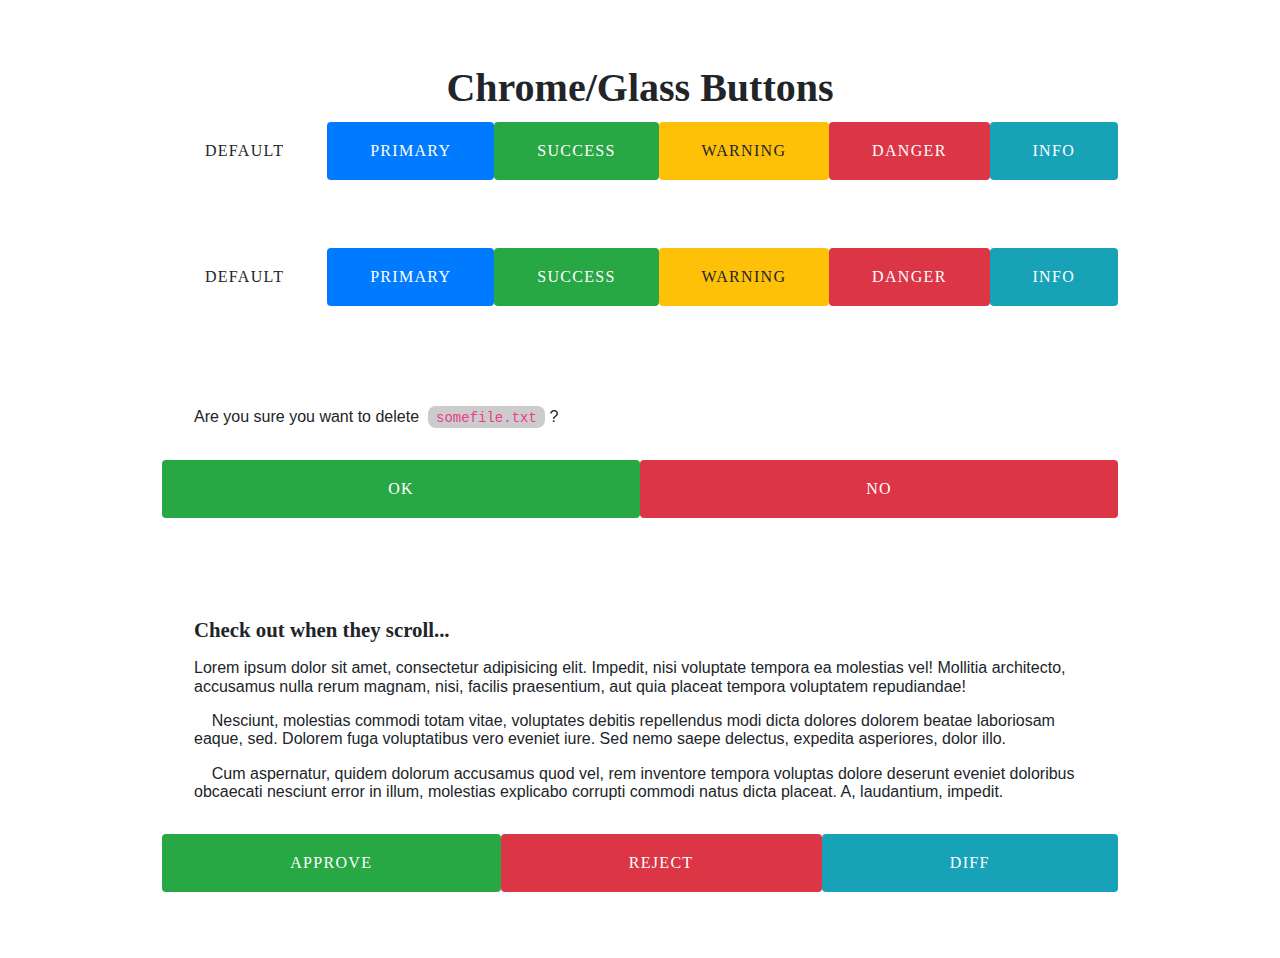
<file: templates/index.html>
<!doctype html>

<html lang="en">
<head>
  <meta charset="utf-8">

  <title>The HTML5 Herald</title>
  <meta name="description" content="The HTML5 Herald">
  <meta name="author" content="SitePoint">
  <link rel="stylesheet"
        href="https://cdnjs.cloudflare.com/ajax/libs/twitter-bootstrap/4.5.2/css/bootstrap.min.css"
        integrity="sha512-MoRNloxbStBcD8z3M/2BmnT+rg4IsMxPkXaGh2zD6LGNNFE80W3onsAhRcMAMrSoyWL9xD7Ert0men7vR8LUZg=="
        crossorigin="anonymous" />

<link rel="stylesheet" href="https://cdnjs.cloudflare.com/ajax/libs/font-awesome/5.14.0/css/all.min.css" integrity="sha512-1PKOgIY59xJ8Co8+NE6FZ+LOAZKjy+KY8iq0G4B3CyeY6wYHN3yt9PW0XpSriVlkMXe40PTKnXrLnZ9+fkDaog==" crossorigin="anonymous" />
  <link rel="stylesheet" href="../static/css/style.css">

</head>

<body>
  <h1>Chrome/Glass Buttons</h1>

<article>
  <nav class="btn-bar nav-light">
    <a href="#" class="btn btn-glass">
      Default
    </a>
    <a href="#" class="btn btn-glass btn-primary">
      <i class="fa fa-fw fa-lg fa-chevron-right"></i> Primary
    </a>
    <a href="#" class="btn btn-glass btn-success">
      <i class="fa fa-fw fa-lg fa-check"></i> Success
    </a>
    <a href="#" class="btn btn-glass btn-warning">
      <i class="fa fa-fw fa-lg fa-exclamation "></i> Warning
    </a>
    <a href="#" class="btn btn-glass btn-danger">
      <i class="fa fa-fw fa-lg fa-times"></i> Danger
    </a>
    <a href="#" class="btn btn-glass btn-info">
      <i class="fa fa-fw fa-lg fa-info "></i> Info
    </a>
  </nav>
</article>

<article>
  <nav class="btn-bar nav-dark">
    <a href="#" class="btn btn-glass">
      Default
    </a>
    <a href="#" class="btn btn-glass btn-primary">
      <i class="fa fa-fw fa-lg fa-chevron-right"></i> Primary
    </a>
    <a href="#" class="btn btn-glass btn-success">
      <i class="fa fa-fw fa-lg fa-check"></i> Success
    </a>
    <a href="#" class="btn btn-glass btn-warning">
      <i class="fa fa-fw fa-lg fa-exclamation "></i> Warning
    </a>
    <a href="#" class="btn btn-glass btn-danger">
      <i class="fa fa-fw fa-lg fa-times"></i> Danger
    </a>
    <a href="#" class="btn btn-glass btn-info">
      <i class="fa fa-fw fa-lg fa-info "></i> Info
    </a>
  </nav>
</article>

<article>
  <section>
    Are you sure you want to delete <code>somefile.txt</code>?
  </section>
  <nav class="btn-bar nav-light">
    <a href="#" class="btn btn-glass btn-success">
      <i class="fa fa-fw fa-lg fa-check"></i> Ok
    </a>
    <a href="#" class="btn btn-glass btn-danger">
      <i class="fa fa-fw fa-lg fa-times"></i> No
    </a>
  </nav>
</article>

<article>
  <section>
    <h2>Check out when they scroll...</h2>
    <p>Lorem ipsum dolor sit amet, consectetur adipisicing elit. Impedit, nisi voluptate tempora ea molestias vel! Mollitia architecto, accusamus nulla rerum magnam, nisi, facilis praesentium, aut quia placeat tempora voluptatem repudiandae!</p>
    <p>Nesciunt, molestias commodi totam vitae, voluptates debitis repellendus modi dicta dolores dolorem beatae laboriosam eaque, sed. Dolorem fuga voluptatibus vero eveniet iure. Sed nemo saepe delectus, expedita asperiores, dolor illo.</p>
    <p>Cum aspernatur, quidem dolorum accusamus quod vel, rem inventore tempora voluptas dolore deserunt eveniet doloribus obcaecati nesciunt error in illum, molestias explicabo corrupti commodi natus dicta placeat. A, laudantium, impedit.</p>
  </section>
  <nav class="btn-bar nav-dark">
    <a href="#" class="btn btn-glass btn-success">
      <i class="fa fa-fw fa-lg fa-check"></i> Approve
    </a>
    <a href="#" class="btn btn-glass btn-danger">
      <i class="fa fa-fw fa-lg fa-times"></i> Reject
    </a>
    <a href="#" class="btn btn-glass btn-info">
      <i class="fa fa-fw fa-lg fa-code"></i> Diff
    </a>
  </nav>
</article>

</body>
</html>
</file>
<file: static/css/style.css>
@clr-default: #444;
@clr-primary: #2A8FBD;
@clr-success: #7FAF1B;
@clr-warning: #FBB829;
@clr-danger:  #F02311;
@clr-info:    #6CDFEA;

@b: 7.5%;
@gloss:
  repeating-linear-gradient(-45deg,
      fade(white, 0%) 8%,
      fade(white, @b) 10%,

      fade(white, @b) 14%,
      fade(white, @b*2) 14%,
      fade(white, @b*2) 15%,
      fade(white, @b) 17%,
      fade(white, 0%) 30%,

      fade(white, 0%) 36%,
      fade(white, @b) 40%,
      fade(white, @b*2) 42%,
      fade(white, 0%) 43%,


      fade(white, 0%) 55%,
      fade(white, @b) 60%,

      fade(white, @b) 66%,
      fade(white, @b*2) 66%,
      fade(white, @b) 70%,
      fade(white, 0%) 75%,
      fade(white, 0%) 100%);


.colorize-l(@base) {
  color: mix(@base, white, 70%);
  background-color: fade(@base, 0%);
  &:hover {
    color: fade(white, 70%);
    border-color: darken(@base,15%);
    background-color: @base;
  }
  &:active {
    position: relative;
    z-index: 1;
    box-shadow: 0 0 1em 0.5ex fade(@base, 50%);
  }
}

.colorize-d(@base) {
  color: fade(white, 70%);
  background-color: fade(@base, 0%);
  &:hover {
    border-color: darken(@base,15%);
    background-color: @base;
  }
  &:active {
    position: relative;
    z-index: 1;
    box-shadow: 0 0 1em 0.5ex fade(@base, 50%);
  }
}


.btn-glass {
  flex-grow: 1;
  text-align: center;
  display: inline-block;
  color: fade(white, 70%);
  text-decoration: none;
  padding: 1em 2em;
  font-family: Lato;
  font-weight: 300;
  border: 1px dotted transparent;
  letter-spacing: 0.98pt;
  text-transform: uppercase;
  //text-shadow: 0 0 5px black;

  transition: background-position 2s cubic-bezier(0,1,0,1),
    border-color 500ms,
    background-color 500ms;

  &:hover {
    background-position: -100vw 0, 0 0;
  }

  &:active {
    background-position: -75vw 0, 0 0;
    border-style: solid;
  }

  position: relative;

  background-attachment: fixed, scroll;
  background-size: 100vw 100vh, cover;
  background-position: center center, 0 0;
  background-image: @gloss,
    radial-gradient(ellipse farthest-corner, transparent, fade(black,20%) 110%);
}

.nav-light {
  background-color: white;
  .btn-glass { .colorize-l(darken(@clr-default, 20%)); }
  .btn-glass.btn-primary { .colorize-l(@clr-primary); }
  .btn-glass.btn-success { .colorize-l(@clr-success); }
  .btn-glass.btn-warning { .colorize-l(@clr-warning); }
  .btn-glass.btn-danger { .colorize-l(@clr-danger); }
  .btn-glass.btn-info { .colorize-l(@clr-info); }
}


.nav-dark {
  background-color: @clr-default;
  .btn-glass { .colorize-d(darken(@clr-default, 20%)); }
  .btn-glass.btn-primary { .colorize-d(@clr-primary); }
  .btn-glass.btn-success { .colorize-d(@clr-success); }
  .btn-glass.btn-warning { .colorize-d(@clr-warning); }
  .btn-glass.btn-danger { .colorize-d(@clr-danger); }
  .btn-glass.btn-info { .colorize-d(@clr-info); }
}

nav.btn-bar {
  display: flex;
  justify-content: flex-end;
  flex-wrap: wrap;
  //background-color: @clr-default;
}

// page junk
:root {
  font-family: 'Open Sans', sans;
  font-size: 11pt;
  line-height: 1.6;
  min-height: 100vh;
  background-attachment: fixed, scroll;
  background-image:
    url(https://s3-us-west-2.amazonaws.com/s.cdpn.io/49914/grit-fs8.png),
    radial-gradient(ellipse farthest-corner, #555, #999);
}

body {
  width: 75vw;
  margin: 4em auto;
  line-height: inherit;
}

article {
  padding: 0;
  border: 2px solid transparent;
  border-radius: 2px;
  box-sizing: border-box;
  background-color: white;
  box-shadow: 0 1ex 1em fade(black, 30%);
}

code {
  font-family: monospace;
  display: inline-block;
  padding: 0.5ex 1ch 0.25ex 1ch;
  background-color: #ccc;
  border-radius: 1ex;
  margin: 0 0.5ch;
}

article + article {
  margin-top: 4em;
}

article section {
  margin: 2em;
}

article>section>h2 { font-family: 'Lato'; font-weight: 800; font-size: 1.3em; margin-bottom: 0.8em; }
article>section>p { margin-bottom: 1em; text-indent: 2ch; }
article>section>p:first-child,
article>section>h2+p { text-indent: 0; }
h1 {
  font-family: 'Lato'; font-weight: 800; text-align: center;
  font-size: 75vw/15;
  color: fade(white, 30%);
}
</file>
